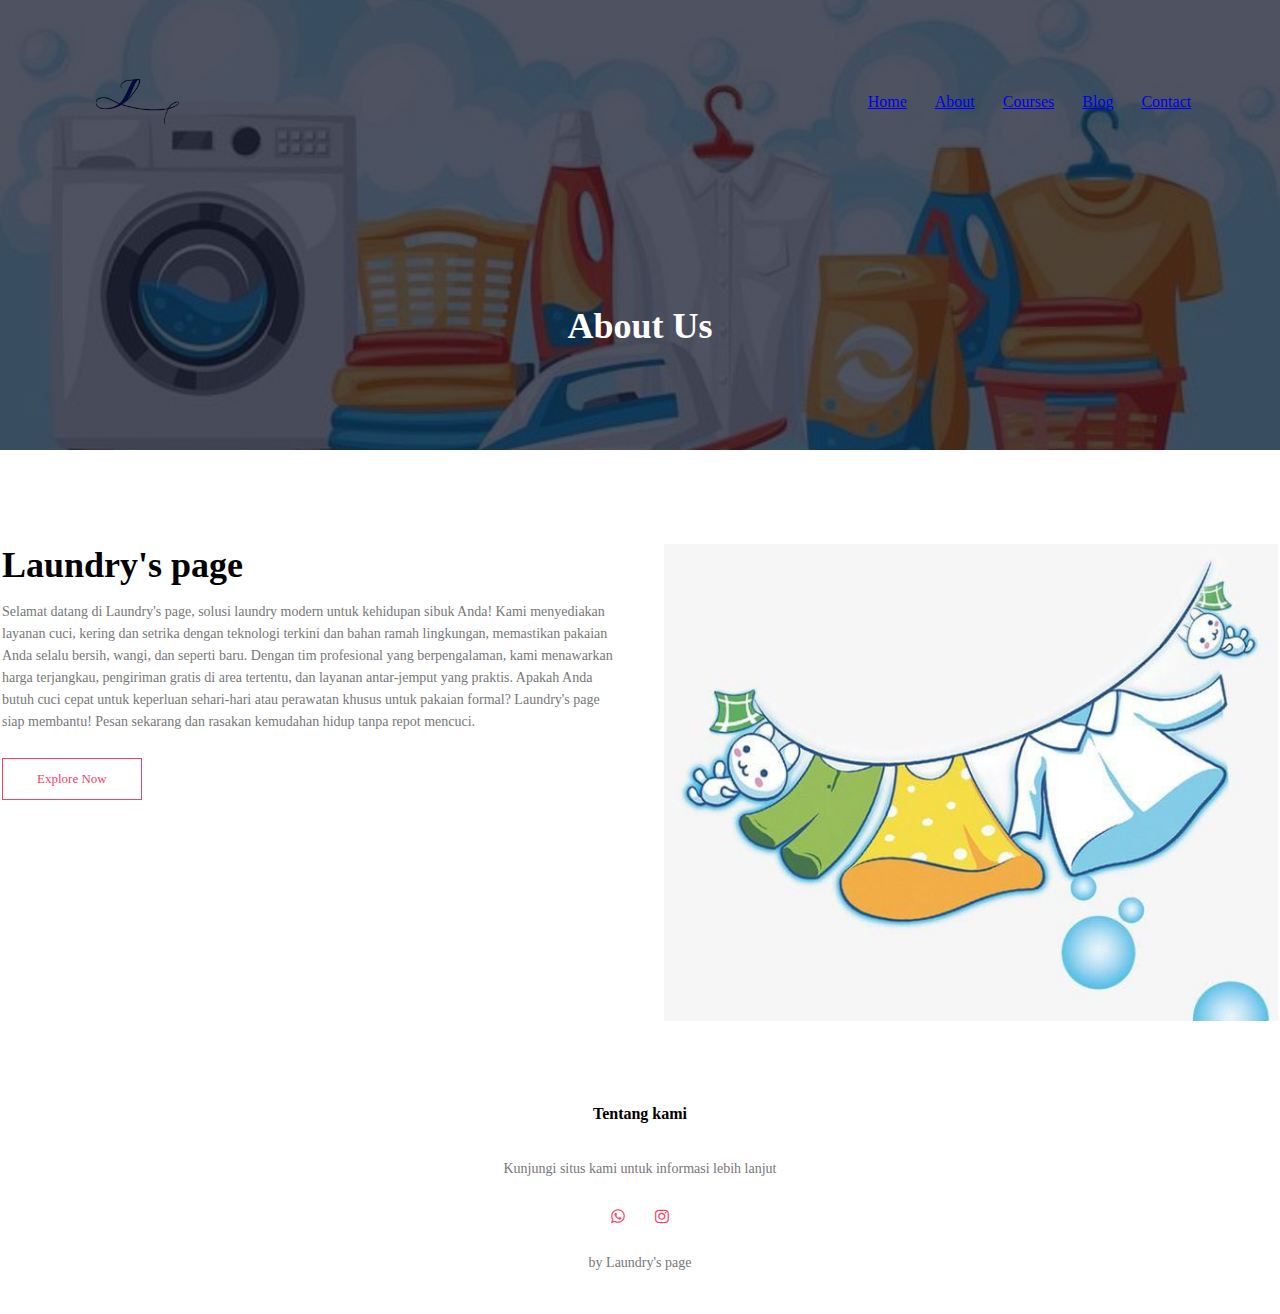
<file: Laundry Page/about.html>
<!DOCTYPE html>
<html lang="en">

<head>
  <meta name="viewport" content="width=device-width, initial-scale=1">
  <title>Laundry's page</title>
  <link rel="stylesheet" href="style.css">
  <link rel="stylesheet" href="https://stackpath.bootstrapcdn.com/font-awesome/4.7.0/css/font-awesome.min.css">

</head>

<body>

    <section class="sub-header">
       <nav>
            <a href="index.html"> <img src="images/lgoo.png"> </a>
            <div class="nav-links">
                <ul>
                   <li> <a href="index.html">Home</a></li>
                   <li> <a href="about.html">About</a></li>
                   <li> <a href="courses.html">Courses</a></li>
                   <li> <a href="blog.html">Blog</a></li>
                   <li> <a href="contact.html">Contact</a></li>
                </ul>
            </div>
        </nav>

        <h1>About Us</h1>

    </section>
    
    <!--.........about us........-->

    <section class="about us">

        <div class="row">
            <div class="about-col">
                <h1>Laundry's page</h1>
                <p>Selamat datang di Laundry's page, solusi laundry modern untuk kehidupan sibuk Anda! Kami menyediakan layanan cuci, kering dan setrika dengan teknologi terkini dan bahan ramah lingkungan, memastikan pakaian Anda selalu bersih, wangi, dan seperti baru.
                   Dengan tim profesional yang berpengalaman, kami menawarkan harga terjangkau, pengiriman gratis di area tertentu, dan layanan antar-jemput yang praktis. Apakah Anda butuh cuci cepat untuk keperluan sehari-hari atau perawatan khusus untuk pakaian formal? Laundry's page siap membantu! 
                   Pesan sekarang dan rasakan kemudahan hidup tanpa repot mencuci.</p>


                <li> <a href="blog.html" class="hero-btn red-btn">Explore Now</a></li>
            </div>

            <div class="about-col">
                <img src="images/lr.jpeg">
            </div>
        </div>
    </section>

 
  
    <!--.....footer........-->

    <section class="footer">
    <h4>Tentang kami</h4>
    <p>Kunjungi situs kami untuk informasi lebih lanjut</p>



    <div class="icons">
      <a href="https://wa.me/62895326367453">
      <i class="fa fa-whatsapp"></i></a>

      <a href="https://www.instagram.com/laundry.page_?utm_source=ig_web_button_share_sheet&igsh=ZDNlZDc0MzIxNw==">
      <i class="fa fa-instagram"></i></a>
    
    </div>

    <p>by Laundry's page</p>
  
  </section>



</body>
</html>
</file>
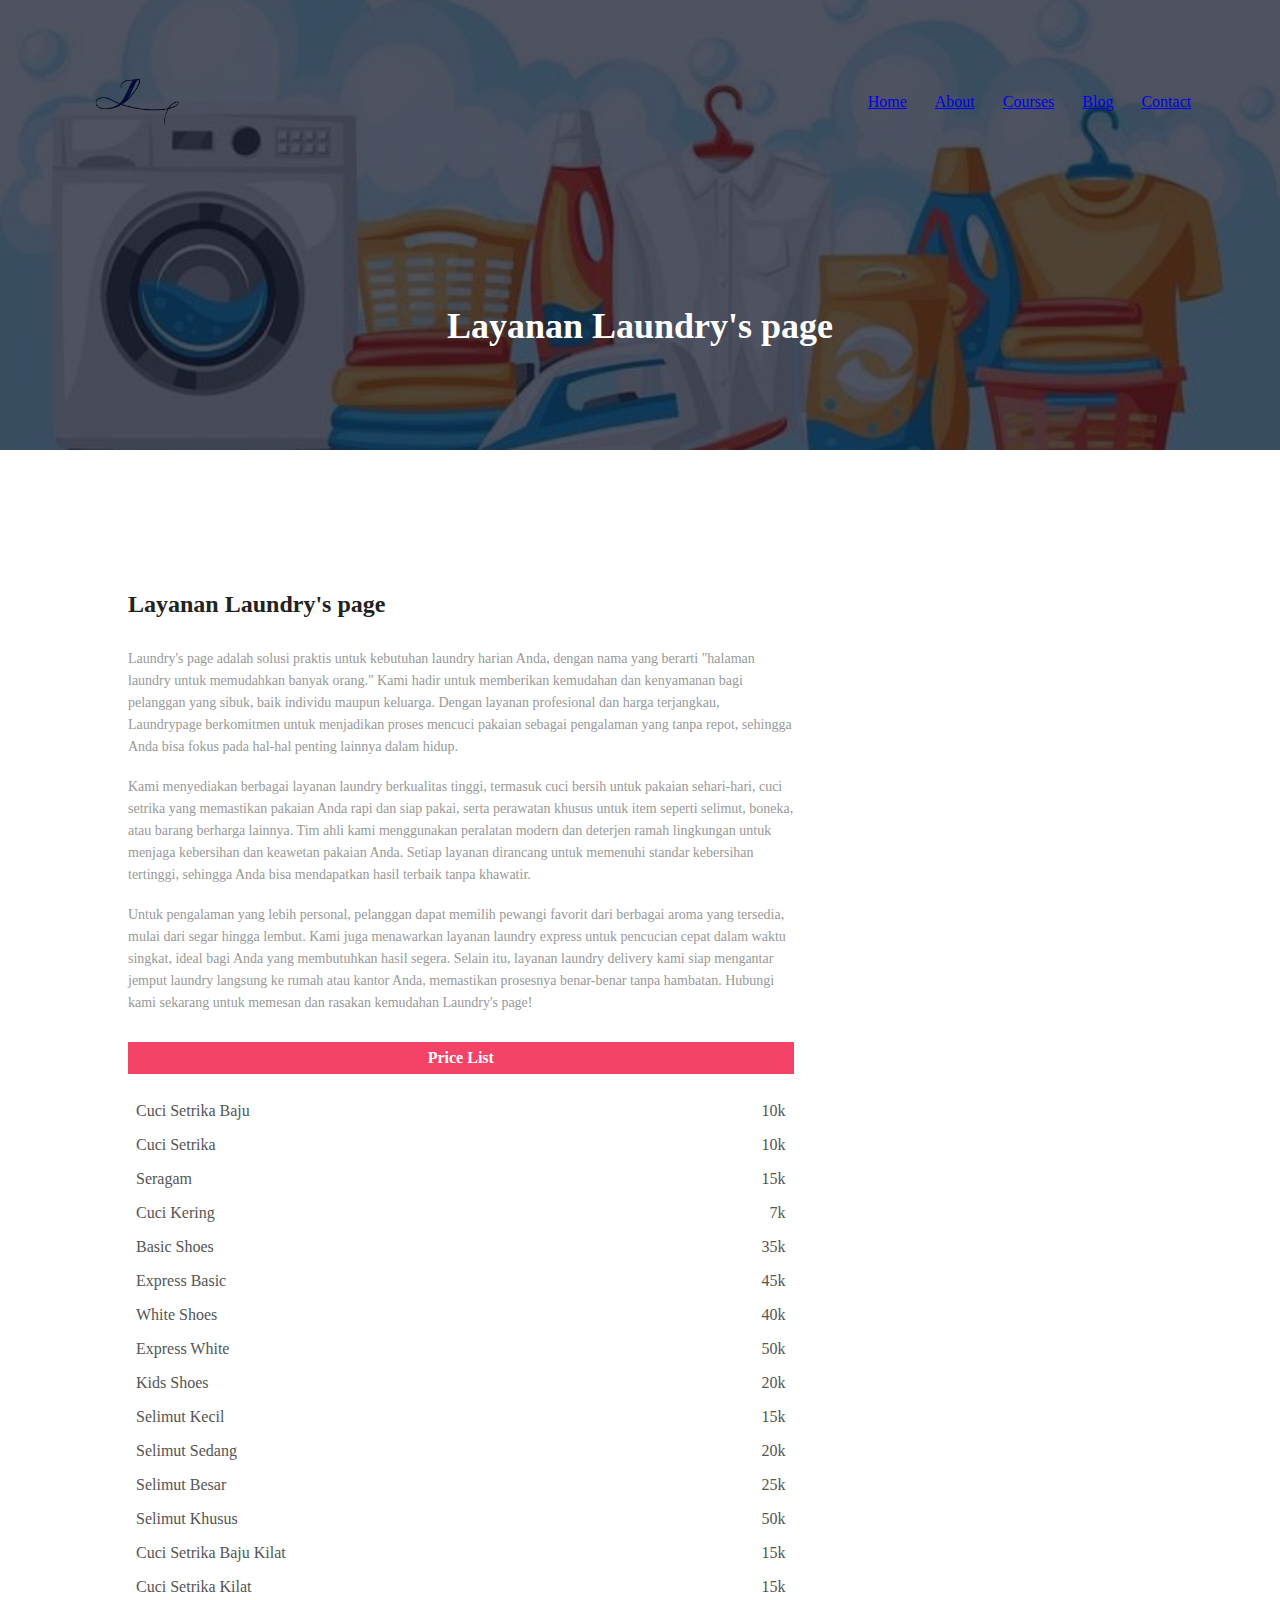
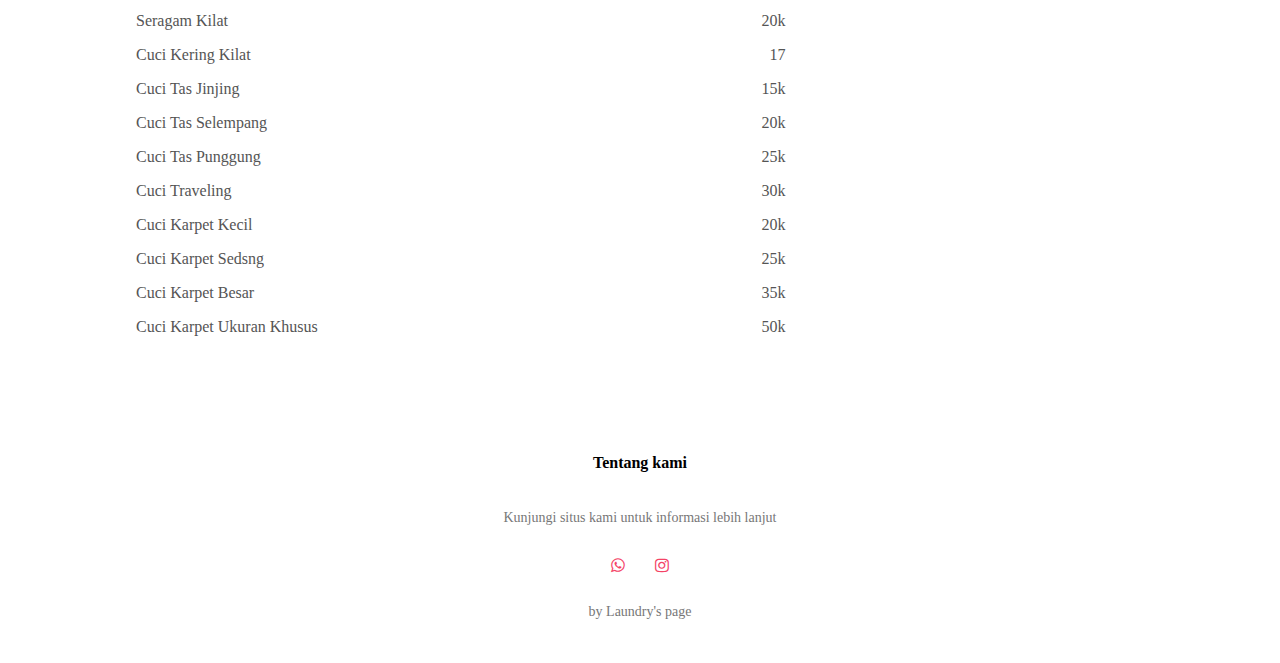
<file: Laundry Page/blog.html>
<!DOCTYPE html>
<html lang="en">

<head>
  <meta name="viewport" content="width=device-width, initial-scale=1">
  <title>Laundry's page</title>
  <link rel="stylesheet" href="style.css">
  <link rel="stylesheet" href="https://stackpath.bootstrapcdn.com/font-awesome/4.7.0/css/font-awesome.min.css">

</head>

<body>

    <section class="sub-header">
       <nav>
            <a href="index.html"> <img src="images/lgoo.png"> </a>
            <div class="nav-links">
                <ul>
                   <li> <a href="index.html">Home</a></li>
                   <li> <a href="about.html">About</a></li>
                   <li> <a href="courses.html">Courses</a></li>
                   <li> <a href="blog.html">Blog</a></li>
                   <li> <a href="contact.html">Contact</a></li>
                </ul>
            </div>
        </nav>

        <h1>Layanan Laundry's page</h1>

    </section>
    
    <!--.........blog........-->

    <section class="blog-content">
        <div class="row">
            <div class="blog-left">
                <h2>Layanan Laundry's page</h2>
                <p>Laundry's page adalah solusi praktis untuk kebutuhan laundry harian Anda, dengan nama yang berarti "halaman laundry untuk memudahkan banyak orang."
                    Kami hadir untuk memberikan kemudahan dan kenyamanan bagi pelanggan yang sibuk, baik individu maupun keluarga. 
                    Dengan layanan profesional dan harga terjangkau, Laundrypage berkomitmen untuk menjadikan proses mencuci pakaian sebagai pengalaman yang tanpa repot, 
                    sehingga Anda bisa fokus pada hal-hal penting lainnya dalam hidup.
                </p>
                <br>
                <p> Kami menyediakan berbagai layanan laundry berkualitas tinggi, termasuk cuci bersih untuk pakaian sehari-hari, cuci setrika yang memastikan pakaian Anda rapi dan siap pakai, 
                    serta perawatan khusus untuk item seperti selimut, boneka, atau barang berharga lainnya. Tim ahli kami menggunakan peralatan modern dan deterjen ramah lingkungan untuk menjaga kebersihan dan keawetan pakaian Anda.
                     Setiap layanan dirancang untuk memenuhi standar kebersihan tertinggi, sehingga Anda bisa mendapatkan hasil terbaik tanpa khawatir.</p>
                <br>
                <p> Untuk pengalaman yang lebih personal, pelanggan dapat memilih pewangi favorit dari berbagai aroma yang tersedia, mulai dari segar hingga lembut. Kami juga menawarkan layanan laundry express untuk pencucian cepat dalam waktu singkat, 
                    ideal bagi Anda yang membutuhkan hasil segera. Selain itu, layanan laundry delivery kami siap mengantar jemput laundry langsung ke rumah atau kantor Anda, memastikan prosesnya benar-benar tanpa hambatan. 
                    Hubungi kami sekarang untuk memesan dan rasakan kemudahan Laundry's page!</p>
                <br>
                
                


            <div class="blog-right">
                <h3>Price List</h3>
                <div>
                    <span>Cuci Setrika Baju</span>
                    <span>10k</span>
                </div>
                <div>
                    <span>Cuci Setrika</span>
                    <span>10k</span>
                </div>
                <div>
                    <span>Seragam</span>
                    <span>15k</span>
                </div>
                <div>
                    <span>Cuci Kering</span>
                    <span>7k</span>
                </div>
                <div>
                    <span>Basic Shoes</span>
                    <span>35k</span>
                </div>
                 <div>
                    <span>Express Basic</span>
                    <span>45k</span>
                </div>
                 <div>
                    <span>White Shoes</span>
                    <span>40k</span>
                </div>
                 <div>
                    <span>Express White</span>
                    <span>50k</span>
                </div>
                 <div>
                    <span>Kids Shoes</span>
                    <span>20k</span>
                </div>
                <div>
                    <span>Selimut Kecil</span>
                    <span>15k</span>
                </div>
                <div>
                    <span>Selimut Sedang</span>
                    <span>20k</span>
                </div>
                 <div>
                    <span>Selimut Besar</span>
                    <span>25k</span>
                </div>
                 <div>
                    <span>Selimut Khusus</span>
                    <span>50k</span>
                </div>
                 <div>
                    <span>Cuci Setrika Baju Kilat</span>
                    <span>15k</span>
                </div>
                <div>
                    <span>Cuci Setrika Kilat</span>
                    <span>15k</span>
                </div>
                <div>
                    <span>Seragam Kilat</span>
                    <span>20k</span>
                </div>
                <div>
                    <span>Cuci Kering Kilat</span>
                    <span>17</span>
                </div>
                <div>
                    <span>Cuci Tas Jinjing</span>
                    <span>15k</span>
                </div>
                <div>
                    <span>Cuci Tas Selempang</span>
                    <span>20k</span>
                </div>
                <div>
                    <span>Cuci Tas Punggung</span>
                    <span>25k</span>
                </div>
                <div>
                    <span>Cuci Traveling</span>
                    <span>30k</span>
                </div>
                <div>
                    <span>Cuci Karpet Kecil</span>
                    <span>20k</span>
                </div>
                 <div>
                    <span>Cuci Karpet Sedsng</span>
                    <span>25k</span>
                </div>
                 <div>
                    <span>Cuci Karpet Besar</span>
                    <span>35k</span>
                </div>
                 <div>
                    <span>Cuci Karpet Ukuran Khusus</span>
                    <span>50k</span>
                </div>
            </div>
        
        </div>
   
    </section>

 
  
    <!--.....footer........-->

    <section class="footer">
    <h4>Tentang kami</h4>
    <p>Kunjungi situs kami untuk informasi lebih lanjut</p>



    <div class="icons">
      <a href="https://wa.me/62895326367453">
      <i class="fa fa-whatsapp"></i></a>

      <a href="https://www.instagram.com/laundry.page_?utm_source=ig_web_button_share_sheet&igsh=ZDNlZDc0MzIxNw==">
      <i class="fa fa-instagram"></i></a>
    
    </div>

    <p>by Laundry's page</p>
  
  </section>



</body>
</html>
</file>
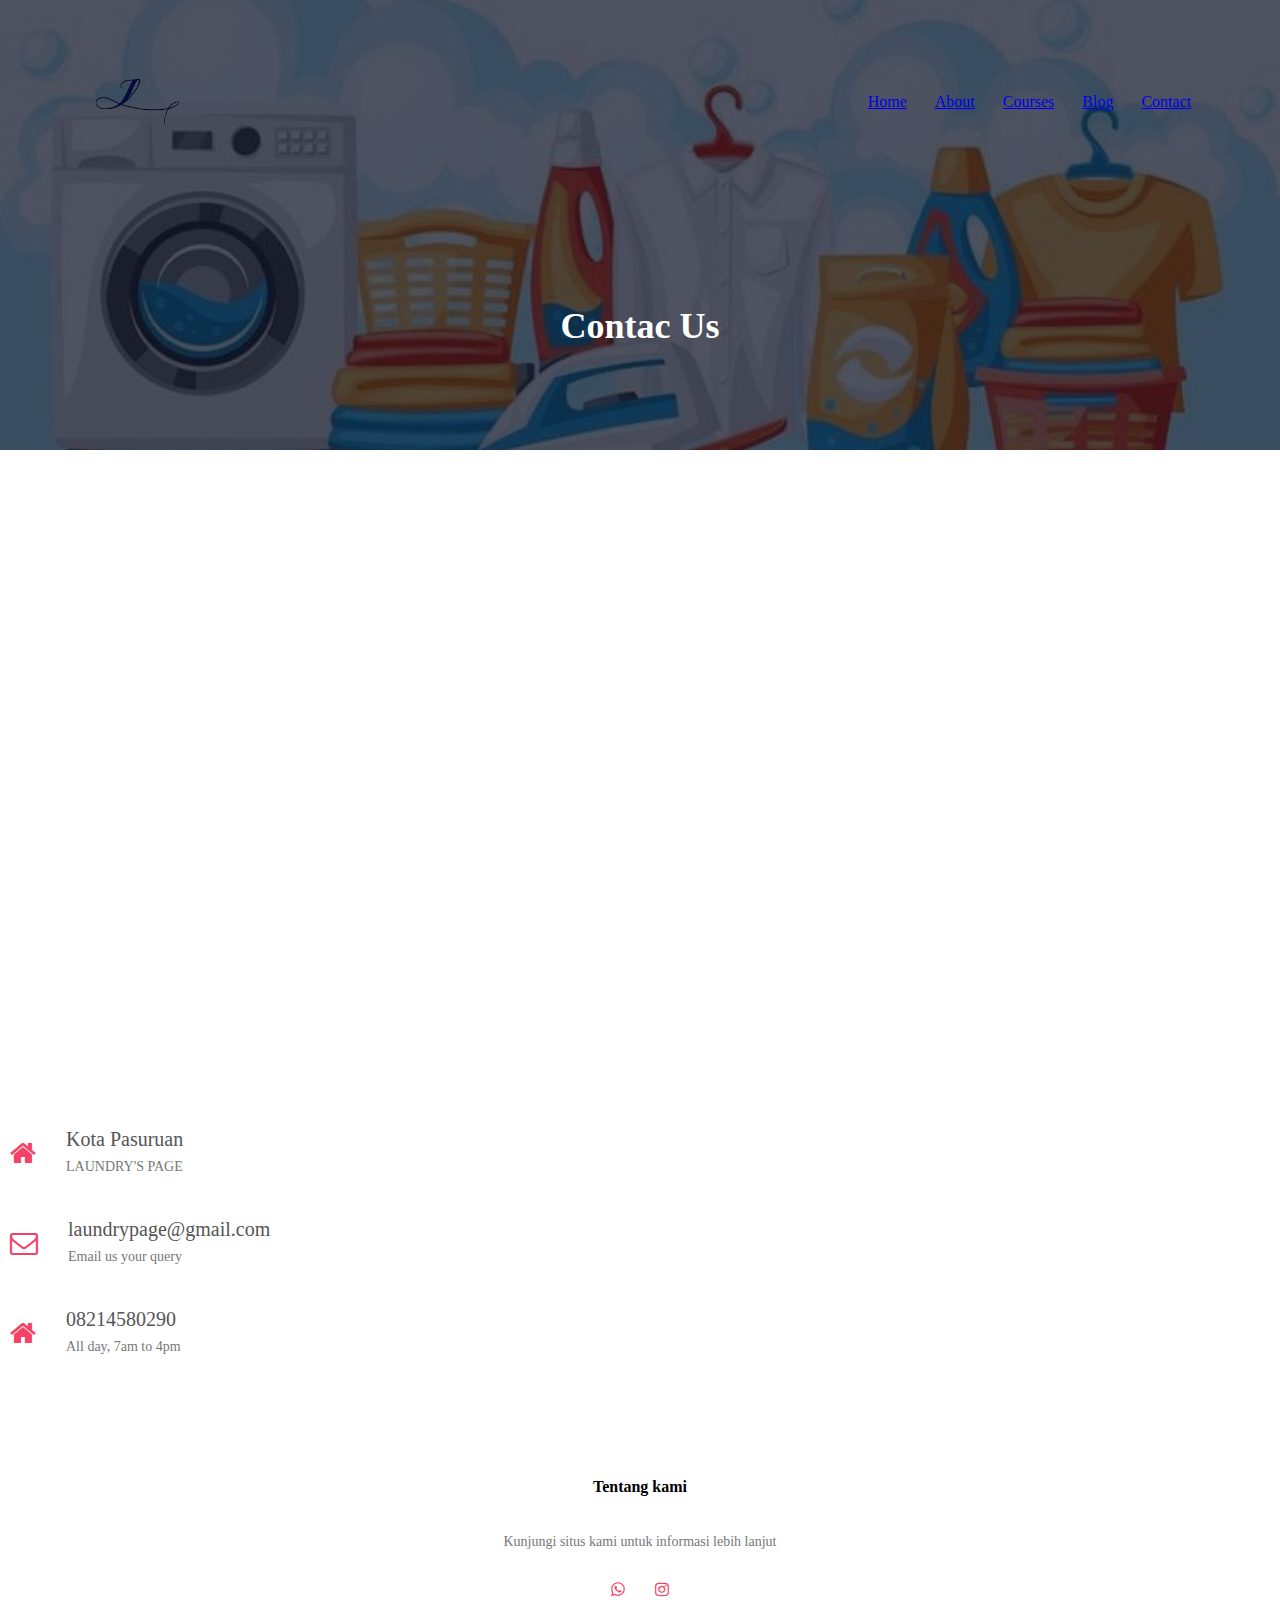
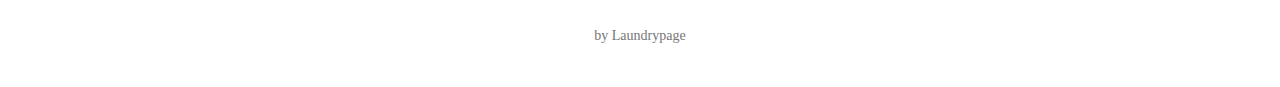
<file: Laundry Page/contact.html>
<!DOCTYPE html>
<html lang="en">

<head>
  <meta name="viewport" content="width=device-width, initial-scale=1">
  <title>Laundry's page</title>
  <link rel="stylesheet" href="style.css">
  <link rel="stylesheet" href="https://stackpath.bootstrapcdn.com/font-awesome/4.7.0/css/font-awesome.min.css">

</head>

<body>

    <section class="sub-header">
       <nav>
            <a href="index.html"> <img src="images/lgoo.png"> </a>
            <div class="nav-links">
                <ul>
                   <li> <a href="index.html">Home</a></li>
                   <li> <a href="about.html">About</a></li>
                   <li> <a href="courses.html">Courses</a></li>
                   <li> <a href="blog.html">Blog</a></li>
                   <li> <a href="contact.html">Contact</a></li>
                </ul>
            </div>
        </nav>

        <h1>Contac Us</h1>

    </section>
    
    <!--.........Contac Us........-->

    <section class="location">

    <iframe
         src="https://www.google.com/maps/embed?pb=!1m18!1m12!1m3!1d3954.4222824449807!2d112.90135117425442!3d-7.637654225540571!2m3!1f0!2f0!3f0!3m2!1i1024!2i768!4f13.1!3m3!1m2!1s0x2dd7c5db095c80bf%3A0xaee91ce881ac67aa!2sSekolah%20Menengah%20Atas%201%20Pasuruan!5e0!3m2!1sid!2sid!4v1741785528153!5m2!1sid!2sid" 
         width="600" height="450" style="border:0;" allowfullscreen="" loading="lazy" 
         referrerpolicy="no-referrer-when-downgrade"></iframe>

    </section>

    <section class="cotact">

        <div class="row">

            <div class="contact-col">

                <div>
                    <i class="fa fa-home"></i>
                    <span>
                        <h5>Kota Pasuruan</h5>
                        <p>LAUNDRY'S PAGE</p>
                    </span>
                </div>
                <div>
                    <i class="fa fa-envelope-o"></i>
                    <span>
                        <h5>laundrypage@gmail.com</h5>
                        <p>Email us your query</p>
                    </span>
                </div>
                <div>
                    <i class="fa fa-home"></i>
                    <span>
                        <h5>08214580290</h5>
                        <p>All day, 7am to 4pm</p>
                    </span>
                </div>

            </div>


            

    </section>
 
  
    <!--.....footer........-->

   <section class="footer">
    <h4>Tentang kami</h4>
    <p>Kunjungi situs kami untuk informasi lebih lanjut</p>



    <div class="icons">
      <a href="https://wa.me/62895326367453">
      <i class="fa fa-whatsapp"></i></a>

      <a href="https://www.instagram.com/laundry.page_?utm_source=ig_web_button_share_sheet&igsh=ZDNlZDc0MzIxNw==">
      <i class="fa fa-instagram"></i></a>
    
    </div>

    <p>by Laundrypage</p>
  
  </section>



</body>
</html>
</file>
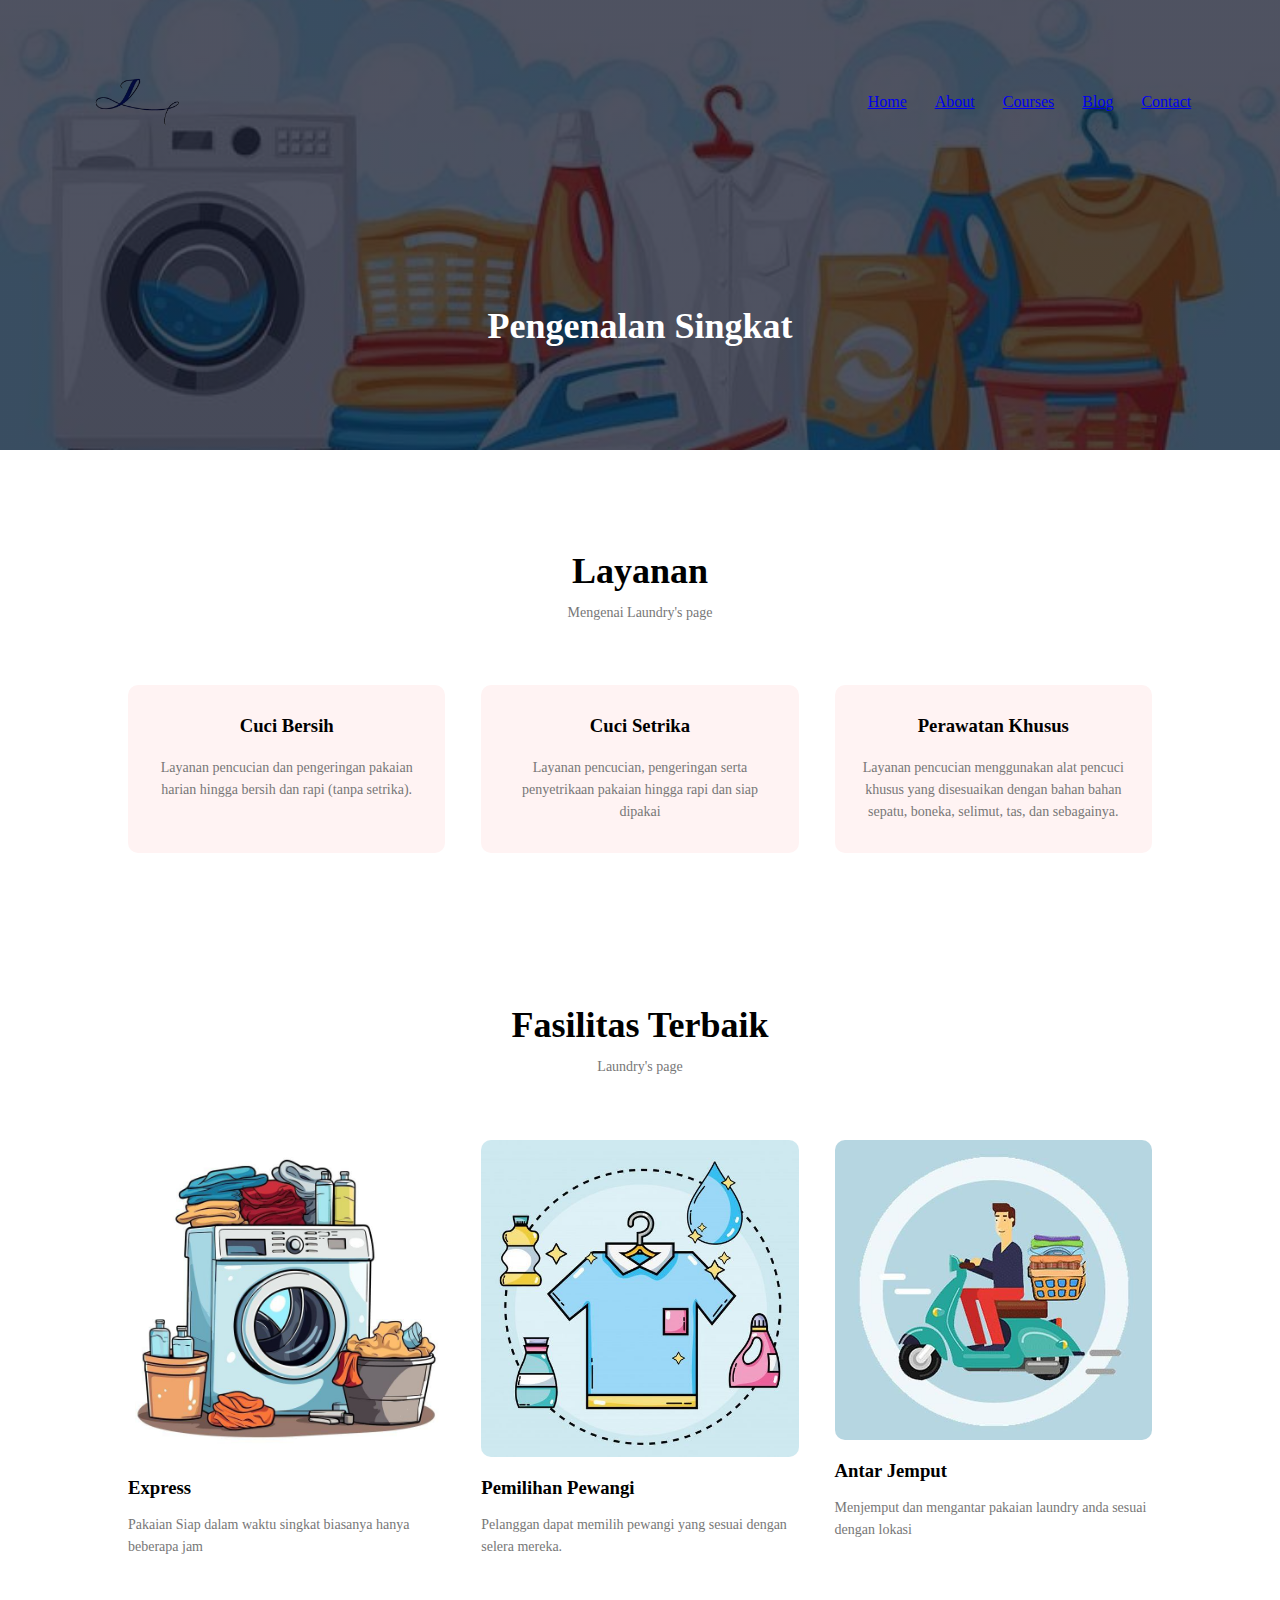
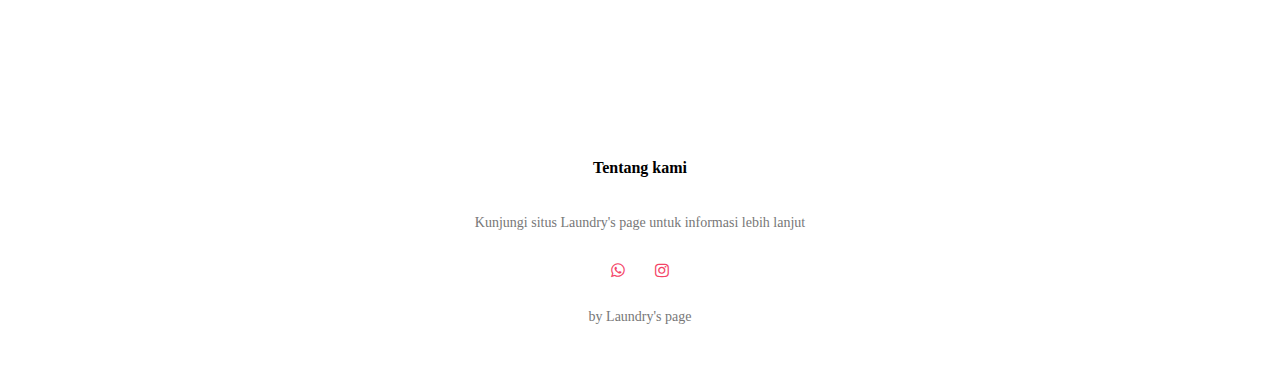
<file: Laundry Page/courses.html>
<!DOCTYPE html>
<html lang="en">

<head>
  <meta name="viewport" content="width=device-width, initial-scale=1">
  <title>Laundry's page</title>
  <link rel="stylesheet" href="style.css">
  <link rel="stylesheet" href="https://stackpath.bootstrapcdn.com/font-awesome/4.7.0/css/font-awesome.min.css">

</head>

<body>

    <section class="sub-header">
       <nav>
            <a href="index.html"> <img src="images/lgoo.png"> </a>
            <div class="nav-links">
                <ul>
                   <li> <a href="index.html">Home</a></li>
                   <li> <a href="about.html">About</a></li>
                   <li> <a href="courses.html">Courses</a></li>
                   <li> <a href="blog.html">Blog</a></li>
                   <li> <a href="contact.html">Contact</a></li>
                </ul>
            </div>
        </nav>

        <h1>Pengenalan Singkat</h1>

    </section>
    
    <!--.........courses........-->

    <section class="course">
    <h1>Layanan</h1>
    <p>Mengenai Laundry's page</p>

    <div class="row">

      <div class="course-col">
        <h3>Cuci Bersih</h3>
        <p>Layanan pencucian dan pengeringan pakaian harian hingga bersih dan rapi
          (tanpa setrika).
        </p>
      </div>
      <div class="course-col">
        <h3>Cuci Setrika</h3>
        <p>Layanan pencucian, pengeringan serta penyetrikaan pakaian 
          hingga rapi dan siap dipakai
        </p>
      </div>
      <div class="course-col">
        <h3>Perawatan Khusus</h3>
        <p>Layanan pencucian menggunakan alat pencuci khusus yang disesuaikan
          dengan bahan bahan sepatu, boneka, selimut, tas, dan sebagainya.
        </p>
      </div>
  
  
      </div>
    </section>
      <!--......facilities......-->

      <section class="facilities">
    <h1>Fasilitas Terbaik</h1>
    <p>Laundry's page</p>

    <div class="row">

      <div class="facilities-col">
        <img src="images/mesin.jpeg">
        <h3>Express</h3>
        <p>Pakaian Siap dalam waktu singkat biasanya hanya beberapa jam
        </p>
      
      </div>
      <div class="facilities-col">
        <img src="images/baju.jpeg">
        <h3>Pemilihan Pewangi</h3>
        <p>Pelanggan dapat memilih pewangi yang sesuai dengan selera mereka.
        </p>
      
      </div>
      <div class="facilities-col">
        <img src="images/dlv.jpeg">
        <h3>Antar Jemput</h3>
        <p>Menjemput dan mengantar pakaian laundry anda sesuai dengan lokasi
        </p>
      
      </div>
    
        </div>
    
      </section>
   

 
  
    <!--.....footer........-->

    <section class="footer">
    <h4>Tentang kami</h4>
    <p>Kunjungi situs Laundry's page untuk informasi lebih lanjut</p>



   <div class="icons">
      <a href="https://wa.me/62895326367453">
      <i class="fa fa-whatsapp"></i></a>

      <a href="https://www.instagram.com/laundry.page_?utm_source=ig_web_button_share_sheet&igsh=ZDNlZDc0MzIxNw==">
      <i class="fa fa-instagram"></i></a>
    
    </div>

    <p>by Laundry's page</p>
  
  </section>



</body>
</html>
</file>
<file: Laundry Page/style.css>
*{
  margin: 0;
  padding: 0;
}

.header{
  min-height: 100vh;
  width: 100%;
  background-image: linear-gradient(rgba(4,9,30,0.7), rgba(4,9,30,0.7)),url(images/skyblue.png);
  background-position: center;
  background-size: cover;
  position: relative;

}

nav{
  display: flex;
  padding: 2% 6%;
  justify-content: space-between;
  align-items: center;
}

nav img{
  width:150px;
}

.nav-links{
  flex: 1;
  text-align: right;
}

.nav-links ul li{
  list-style: none;
  display: inline-block;
  padding: 8px 12px;
  position: relative;
}

.nav-links ul li::after{
  content: '';
  width: 0%;
  height: 2px;
  background-color: #f44366;
  display: block;
  margin: auto;
  transition: 0.5s;
}

.nav-links ul li:hover::after{
  width: 100%;
}

.nav-link ul li a{
  text-decoration: none;
  color: white;
  font-size: 15px;
  font-family: sans-serif;
}

.text-box{
  width: 90%;
  color: white;
  position: absolute;
  top: 50%;
  left: 50%;
  transform: translate(-50%, -50%);
  text-align: center;
}

.text-box h1{
  font-size: 50px;
}

.text-box p{
  margin: 10px 0 40px;
  font-size: 14px;
  color: white;
}

.hero-btn{
  display: inline-block;
  text-decoration: none;
  color: white;
  border: 1px solid white;
  padding: 12px 34px;
  font-size: 13px;
  background: transparent;
  position: relative;
  cursor: pointer;
}

.hero-btn:hover{
  border: 1px solid #f44366;
  background: #f44366;
  transition: 1s;
}

/*..........course........*/

.course{
  width: 80%;
  margin: auto;
  text-align: center;
  padding-top: 100px;
}

h1 {
  font-size: 36px;
  font-weight: 600;
}

p {
  color: #777777;
  font-size: 14px;
  font-weight: 300;
  line-height: 22px;
  padding: 10px;
}

.row{
  margin-top: 5%;
  display: flex;
  justify-content: space-between;
}

.course-col {
  flex-basis: 31%;
  background: #fff3f3;
  border-radius: 10px;
  margin-bottom: 5%;
  padding: 20px 12px;
  box-sizing: border-box;
  transition: 0,5s;
  cursor: pointer;
}

h3{
  text-align: center;
  font-weight: 600;
  margin: 10px 0;
}

.course-col:hover {
  box-shadow: 0 0 20px 0px rgba(221, 4, 4, 0.2);
}

/*........campus.......*/


.campus {
  width: 80%;
  margin: auto;
  text-align: center;
  padding-top: 50px;
}

.campus-col {
  flex-basis: 32%;
  border-radius: 10px;
  margin-bottom: 30px;
  position: relative;
  overflow: hidden;
}

.campus-col img {
  width: 100%;
  display: block;
}

.layer {
  background: transparent;
  height: 100%;
  width: 100%;
  position: absolute;
  top: 0;
  left: 0;
  transition: 0.5s;
}

.layer:hover {
  background: rgba(226, 0, 0, 0.7);
}

.layer h3 {
  width: 100%;
  font-weight: 500;
  color: white;
  font-size: 26px;
  bottom: 0;
  left: 50%;
  transform: translateX(-50%);
  position: absolute;
  opacity: 0;
  transition: 0.5s;
  font-family: Arial, Helvetica, sans-serif;
}

.layer:hover h3 {
  bottom: 49%;
  opacity: 1;
}

/*..........facilities........*/

.facilities {
  width: 80%;
  margin: auto;
  text-align: center;
  padding: 100px;

}

.facilities-col {
  flex-basis: 31%;
  border-radius: 10px;
  margin-bottom: 5%;
  text-align: left;
}

.facilities-col img {
  width: 100%;
  border-radius: 10px;
}

.facilities-col p {
  padding: 0;
}

.facilities-col h3 {
  margin-top: 16px;
  margin-bottom: 15px;
  text-align: left;
}

/*......testimonials.....*/

.testimonials {
  width: 80%;
  margin: auto;
  padding-top: 100px;
  text-align: center;
}

.testimonials-col {
  flex-basis: 44%;
  border-radius: 10px;
  margin-bottom: 5%;
  text-align: left;
  background: #fff3f3;
  padding: 25px;
  cursor: pointer;
  display: flex;
}

.testimonials-col img {
  height: 40px;
  margin-left: 5px;
  margin-right: 30px;
  border-radius: 50%;
}

.testimonials-col p {
  padding: 0;
}

.testimonials-col h3 {
  margin-top: 15px;
  text-align: left;

}

.testimonials-col .fa{
  color: #f44366;
}

/*.......call to action......*/

.cta {
  margin: 100px auto;
  width: 80%;
  background-image: linear-gradient(rgba(0, 0, 0, 0.7), rgba(0, 0, 0, 0.7)), url(images/white.png);

  background-position: center;
  background-color: cover;
  border-radius: 10px;
  text-align: center;
  padding: 100px 0;
}

.cta h1 {
  color: white;
  margin-bottom: 40px;
  padding: 0;
}

/*.........footer........*/

.footer {
  width: 100%;
  text-align: center;
  padding: 30px 0;
}

.footer h4 {
  margin-bottom: 25px;
  margin-top: 20px;
  font-weight: 600;
}

.icons .fa {
  color: #f44366;
  margin: 0 13px;
  cursor: pointer;
  padding: 18px 0;
}

.fa-heart-o {
  color: #f44366;
}


/*.........about us page.........*/

.sub-header {
  height: 50vh;
  width: 100%;
  background-image: linear-gradient(rgba(4, 9, 30, 0.7), rgba(4, 9, 30, 0.7)),
      url(images/ltr.png);
  background-position: center;
  background-size: cover;
  text-align: center;
  color: white;
}

.sub-header h1 {
  margin-top: 100px;
}

.about-us {
  width: 80%;
  margin: auto;
  padding-top: 80px;
  padding-bottom: 50px;
}

.about-col {
  flex-basis: 48%;
  padding: 30px 2px;
}

.about-col img {
  width: 100%;
}

.about-col h1 {
  padding: 0;
}

.about-col p {
  padding: 15px 0 25px;
}

.red-btn {
  border: 1px solid #f44366;
  background: transparent;
  color: #f44366;
}

.red-btn:hover {
  color: white;
}


/*...........blog.......*/

.blog-content {
  width: 80%;
  margin: auto;
  padding: 60px 0;
}

.blog-left {
  flex-basis: 65%;
}

.blog-left img {
  width: 100%;
}

.blog-left h2 {
  color: #222;
  font-weight: 600;
  margin: 30px 0;
}

.blog-left p {
  color: #999;
  padding: 0;
}

.blog-right {
  flex-basis: 32%;
}

.blog-right h3 {
  background-color: #f44366;
  color: white;
  padding: 7px 0;
  font-size: 16px;
  margin-bottom: 20px;
}

.blog-right div {
  display: flex;
  align-items: center;
  justify-content: space-between;
  color: #555;
  padding: 8px;
  box-sizing: border-box;
}

.comment-box {
  border: 1px solid #ccc;
  margin: 50px 0;
  padding: 10px 20px;
}

.comment-box h3 {
  text-align: left;
}

.comment-form input,
.comment-form textarea {
  width: 100%;
  padding: 10px;
  margin: 15px 0;
  box-sizing: border-box;
  border: none;
  outline: none;
  background: #f0f0f0;
}

.comment-form button {
  margin: 10px 0;
}

/*.........contac us.........*/

.location {
  width: 80%;
  margin: auto;
  padding: 80px 0;
}

.location iframe {
  width: 100%;
}

.contact-us {
  width: 80%;
  margin: auto;
}

.contact-col {
  flex-basis: 48%;
  margin-bottom: 30px;
}

.contact-col div {
  display: flex;
  align-items: center;
  margin-bottom: 40px;
}

.contact-col div .fa {
  font-size: 28px;
  color: #f44366;
  margin: 10px;
  margin-right: 30px;
}

.contact-col div p {
  padding: 0;
}

.contact-col div h5 {
  font-size: 20px;
  margin-bottom: 5px;
  color: #555;
  font-weight: 400;
}

.contact-col input,
.contact-col textarea {
  width: 100%;
  padding: 15px;
  outline: none;
  border: 1px solid #ccc;
  box-sizing: border-box;
}
</file>
